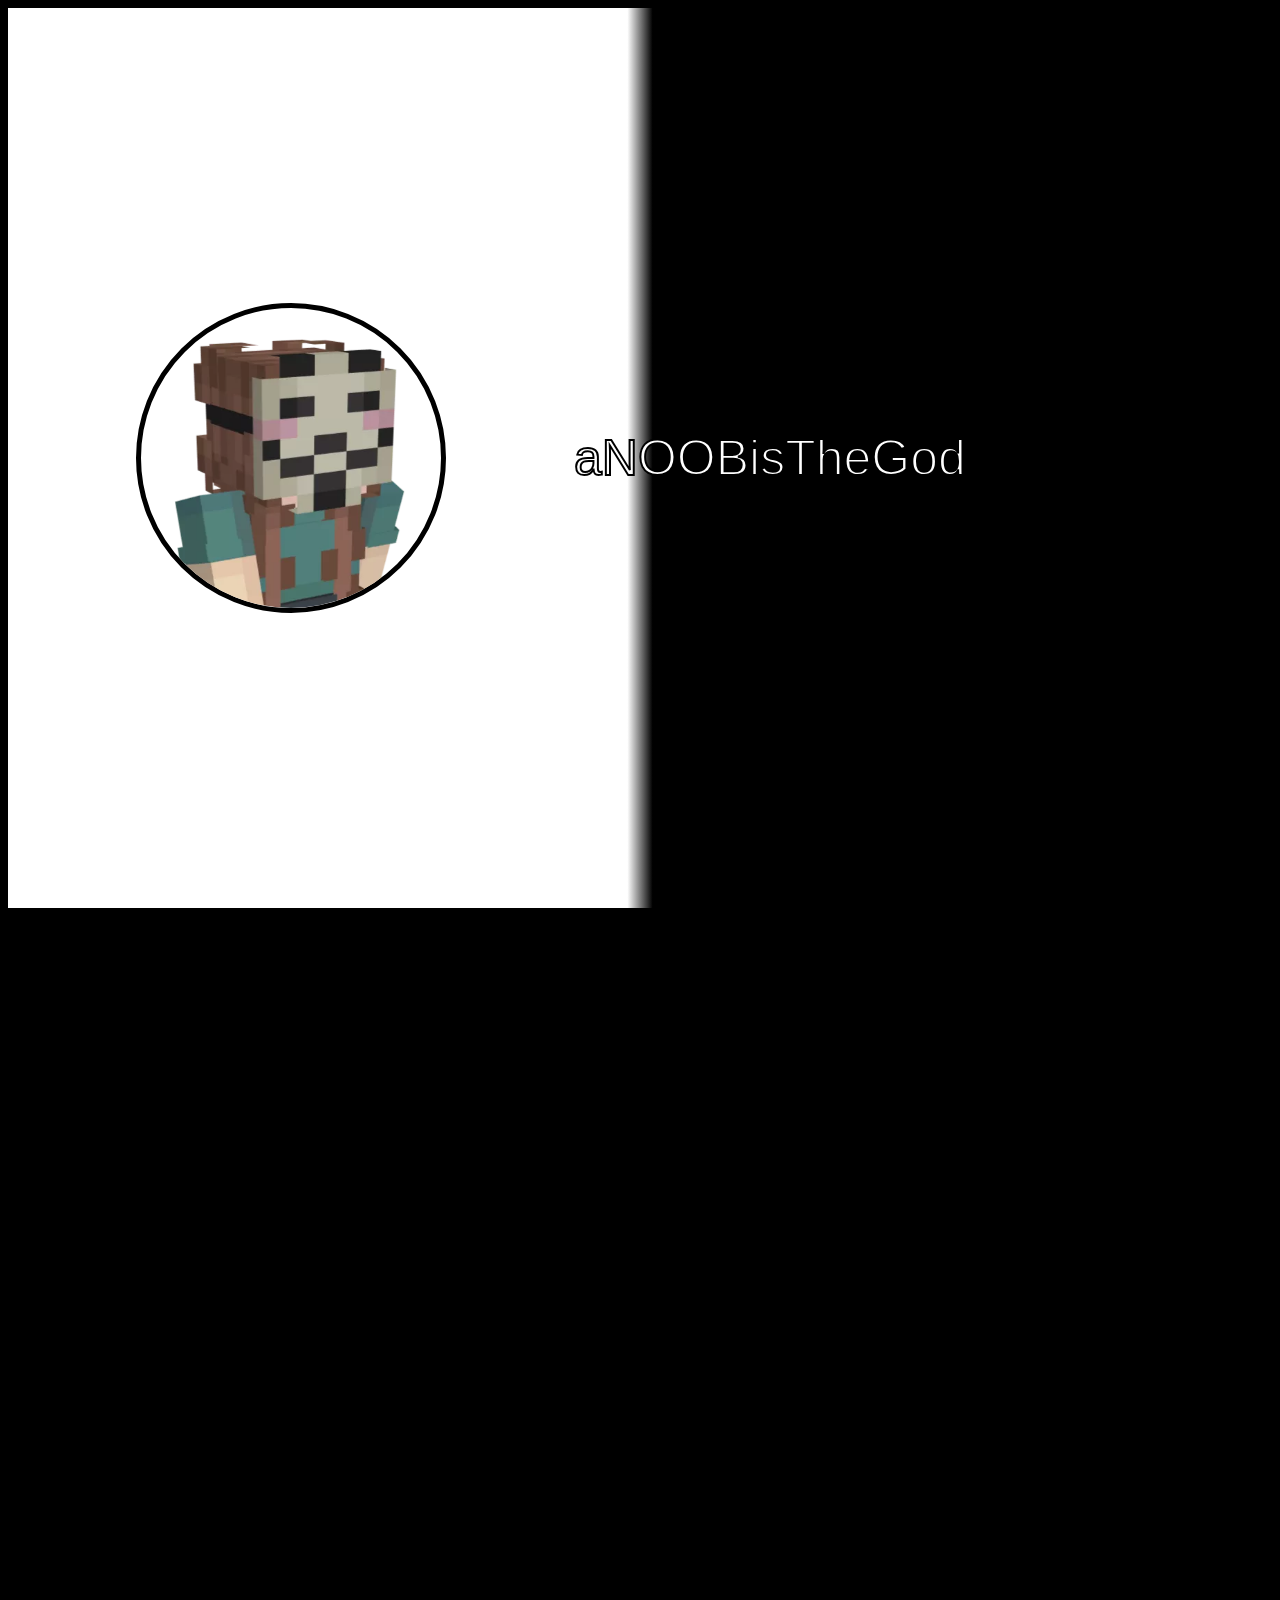
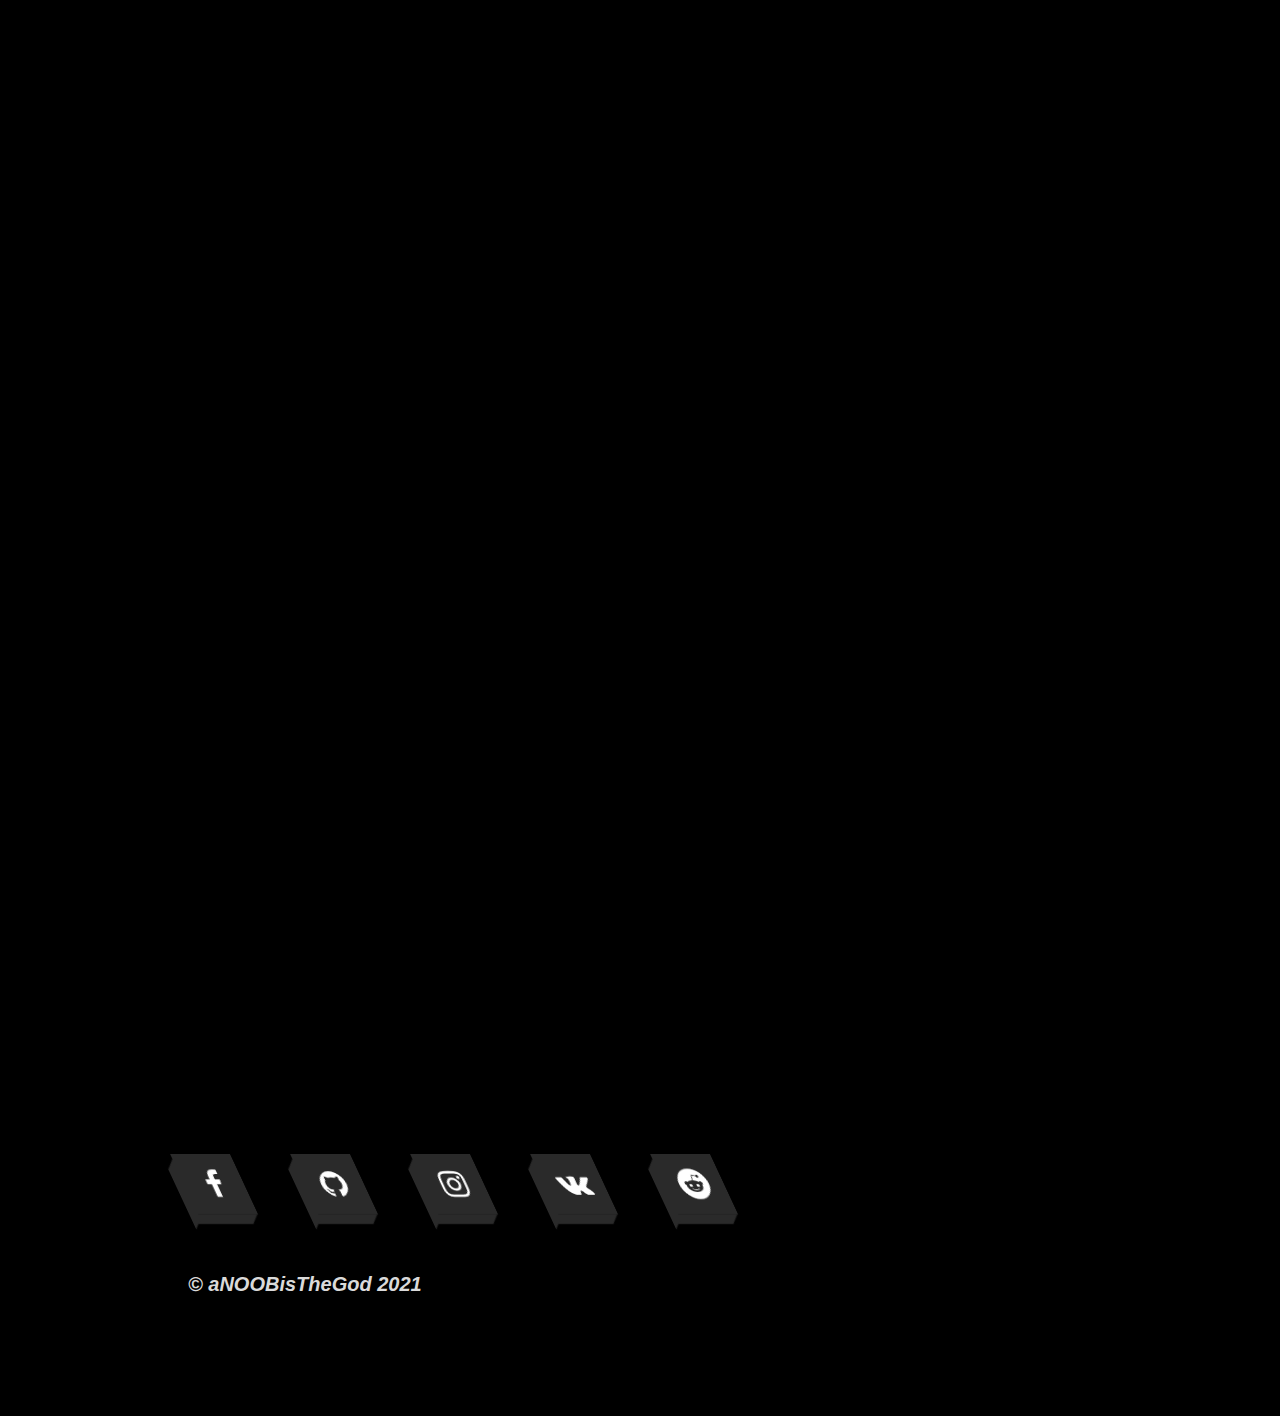
<file: index.html>
<!DOCTYPE html>
<html>
<head>
	<title>self.page</title>
	<link rel="stylesheet" type="text/css" href="./styles/newstyles.css">
	<link rel="icon" type="image" href="https://cdn.discordapp.com/attachments/888456385254260757/904365260641828909/image.png">
  <meta name="keywords" content="anoobis, aNOOBis, development, website, site, something, anubis, aNOOBisTheGod">
</head>
<body>
	<header class="header">
		<img src="./styles/images/avatar.png" class = 'main-image'>
		<div class='name'>aNOOBisTheGod</div>
    <canvas id="canvas1"></canvas>
	</header>
	<section class="section">
		<div class="fade-in title">Some info about me:</div>
		<div class="fade-in simple-text">
			I have pre-professional music education<br>
			I'm really keen on walking across the streets and think about life and my future plans<br>
			Also it seems to me  that I'm quite bad student cause I have bad marks in chemistry and math<br>
			I'm really shy, irresponsible, annoying and selfish<br>
			And I'm quite stupid so I can talk with my friends and comrades about IT or education<br>
      Oh and also im bad at English(cause my native is Russian)<br>
			Of course I like programming and spend doing it most of my free time<br>
			I really enjoy to create projects like this website and something like it (u can view my projects on github↓)<br>
			I really like to do it with someone, but most of my friends doesn't even know how to create functions in Python and don't want to learn,
			so I have no partners to create cooperative projects and that's quite sad because do something with somebody is better than do it alone...<br>
			I know 5 programming languages: JS (with HTML and CSS), GO(I'm not really good at it), C++, Dart(with Flutter) and Python❤️<br>
		</div>
		<div class="fade-in title">So let me show u some of my projects:</div>
		<div class="card discord fade-in" target="_blank" onclick = "document.location.href = './projects/discord.html';">discord bot</div>
		<div class="card telegram fade-in" target="_blank" onclick = "document.location.href = './projects/telegram.html';">telegram bot</div>
		<div class="card flutter fade-in" target="_blank" onclick = "document.location.href = './projects/flutter.html';">flutter app</div>
		<div class="card pyqt fade-in" target="_blank" onclick = "document.location.href = './projects/pyqt.html';">PyQt app</div>
    <div class="fade-in title">SCHOOL PROJECTS NOW</div>
    <!-- <div class="fade-in title">Presentations:</div>
    <div class="card flutter fade-in" target="_blank" onclick = "document.location.href = './presentations/okruzhnost_apollona.html';">Окружность Аполлония</div>
    <div class="fade-in title">Random projects:</div>
    <div class="card flutter fade-in" target="_blank" onclick = "document.location.href = './like_projects/starodum/starodum.html';">Гимназия 171</div> -->
	</section>
	<footer class=footer>
	<ul> 
    <li>
      <a href="https://www.facebook.com/vasiliy.novozhilov.5/" target="_blank">
        <span></span>
        <span></span>
        <span></span>
        <span></span>
        <span class="fa fa-facebook"></span>
      </a> 
    </li>
    <li>
      <a href="https://github.com/aNOOBisTheGod" target="_blank">
        <span></span>
        <span></span>
        <span></span>
        <span></span>
        <span class="fa fa-github"></span>
      </a> 
    </li>
    <li>
      <a href="www.instagram.com/anoobis5/tagged" target="_blank">
        <span></span>
        <span></span>
        <span></span>
        <span></span>
        <span class="fa fa-instagram"></span>
      </a> 
    </li>
    <li>
      <a href="https://vk.com/dehlordifiniltrihlormetilmethan" target="_blank">
        <span></span>
        <span></span>
        <span></span>
        <span></span>
        <span class="fa fa-vk"></span>
      </a> 
    </li>
    <li>
      <a href="https://www.reddit.com/user/aNOOBisTheGod" target="_blank">
        <span></span>
        <span></span>
        <span></span>
        <span></span>
        <span class="fa fa-reddit"></span>
      </a> 
    </li>
  </ul>  
  <p class='footer-text'>&copy; aNOOBisTheGod 2021</p>
	</footer>
<script src="script.js"></script>
</body>
</html>
</file>
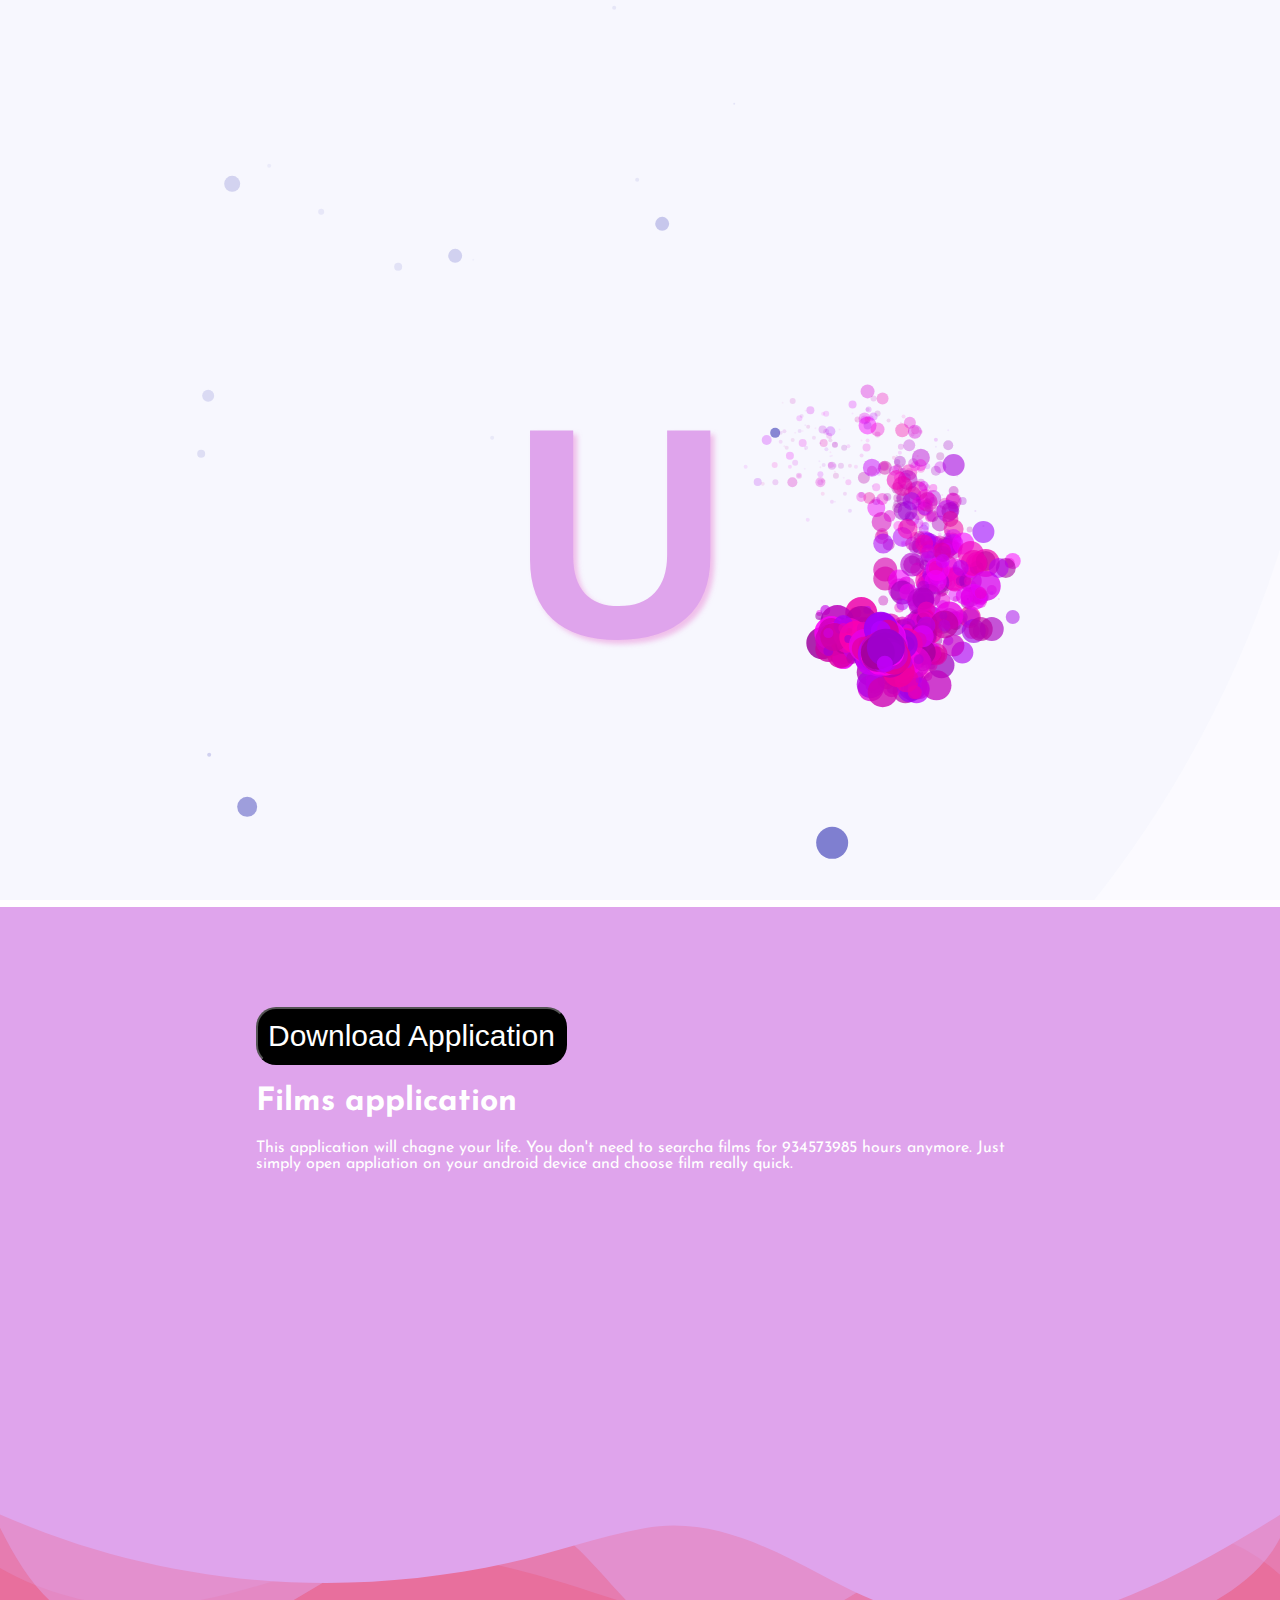
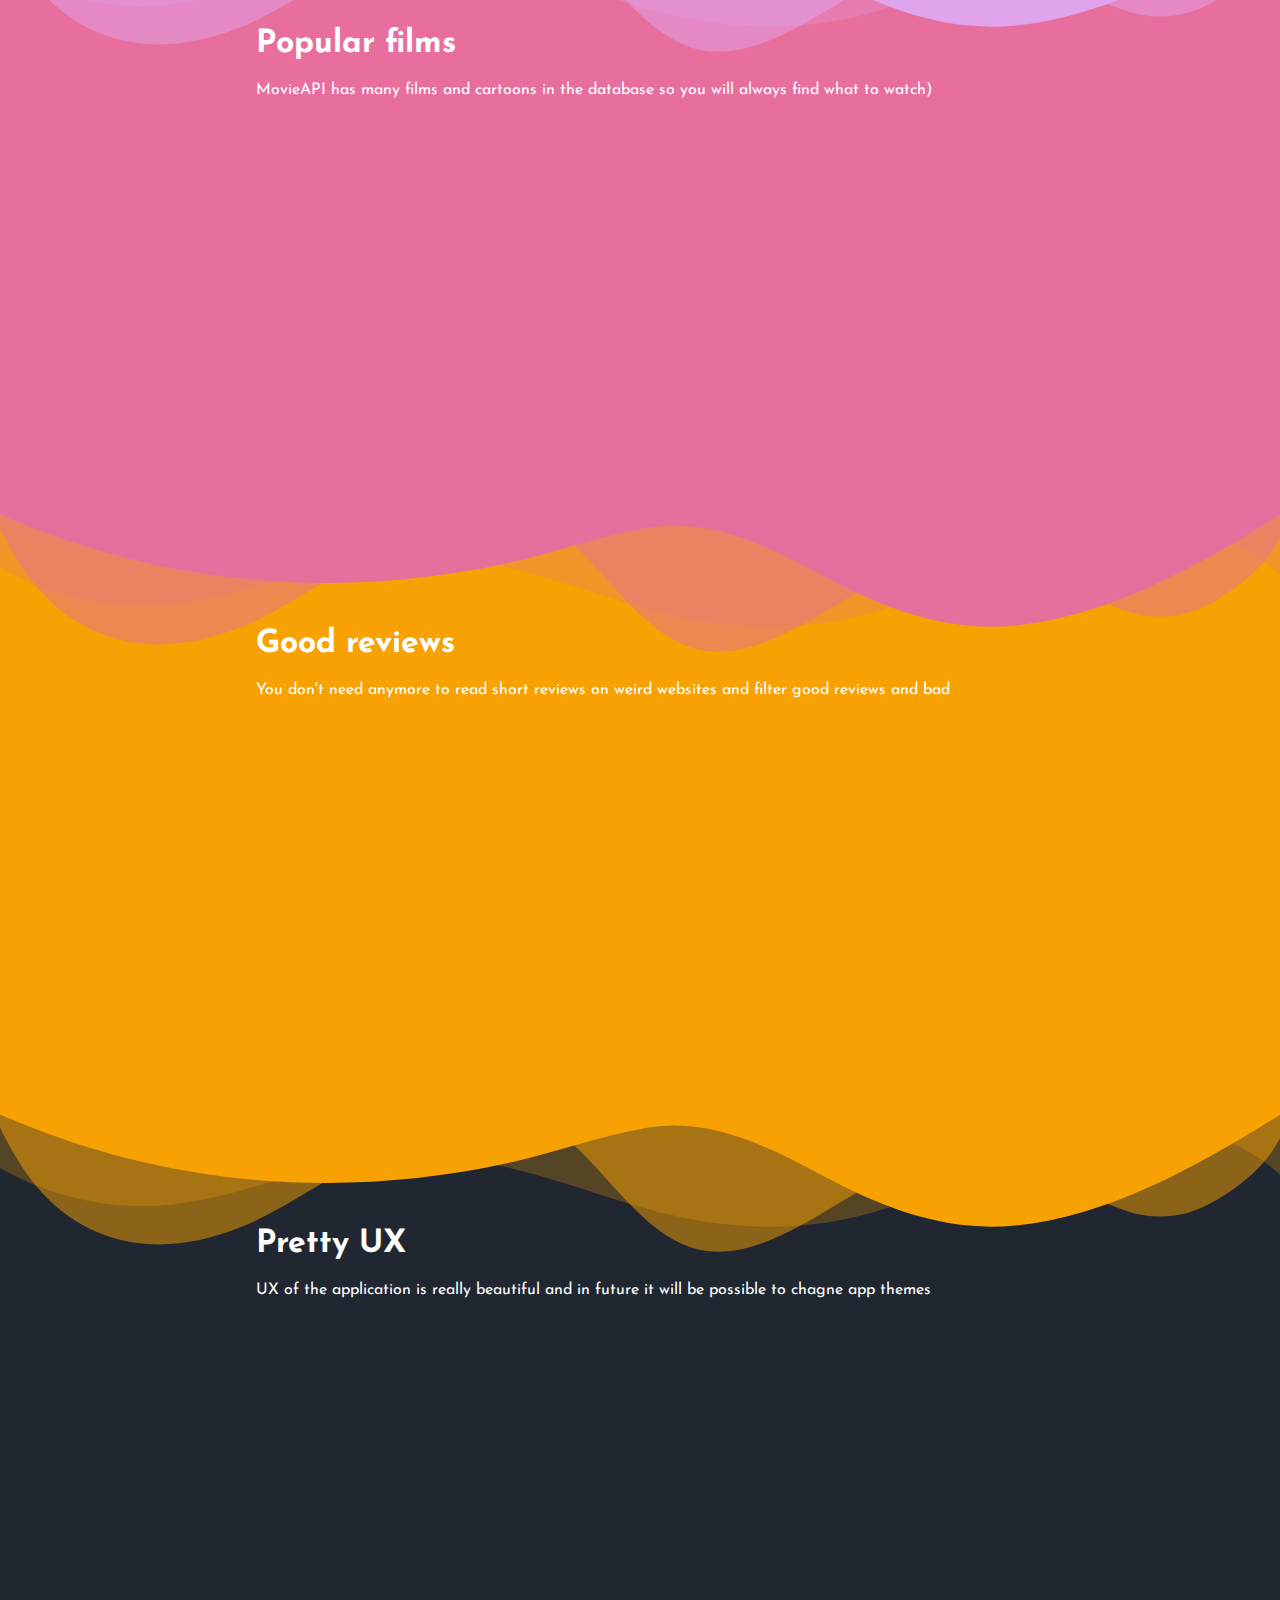
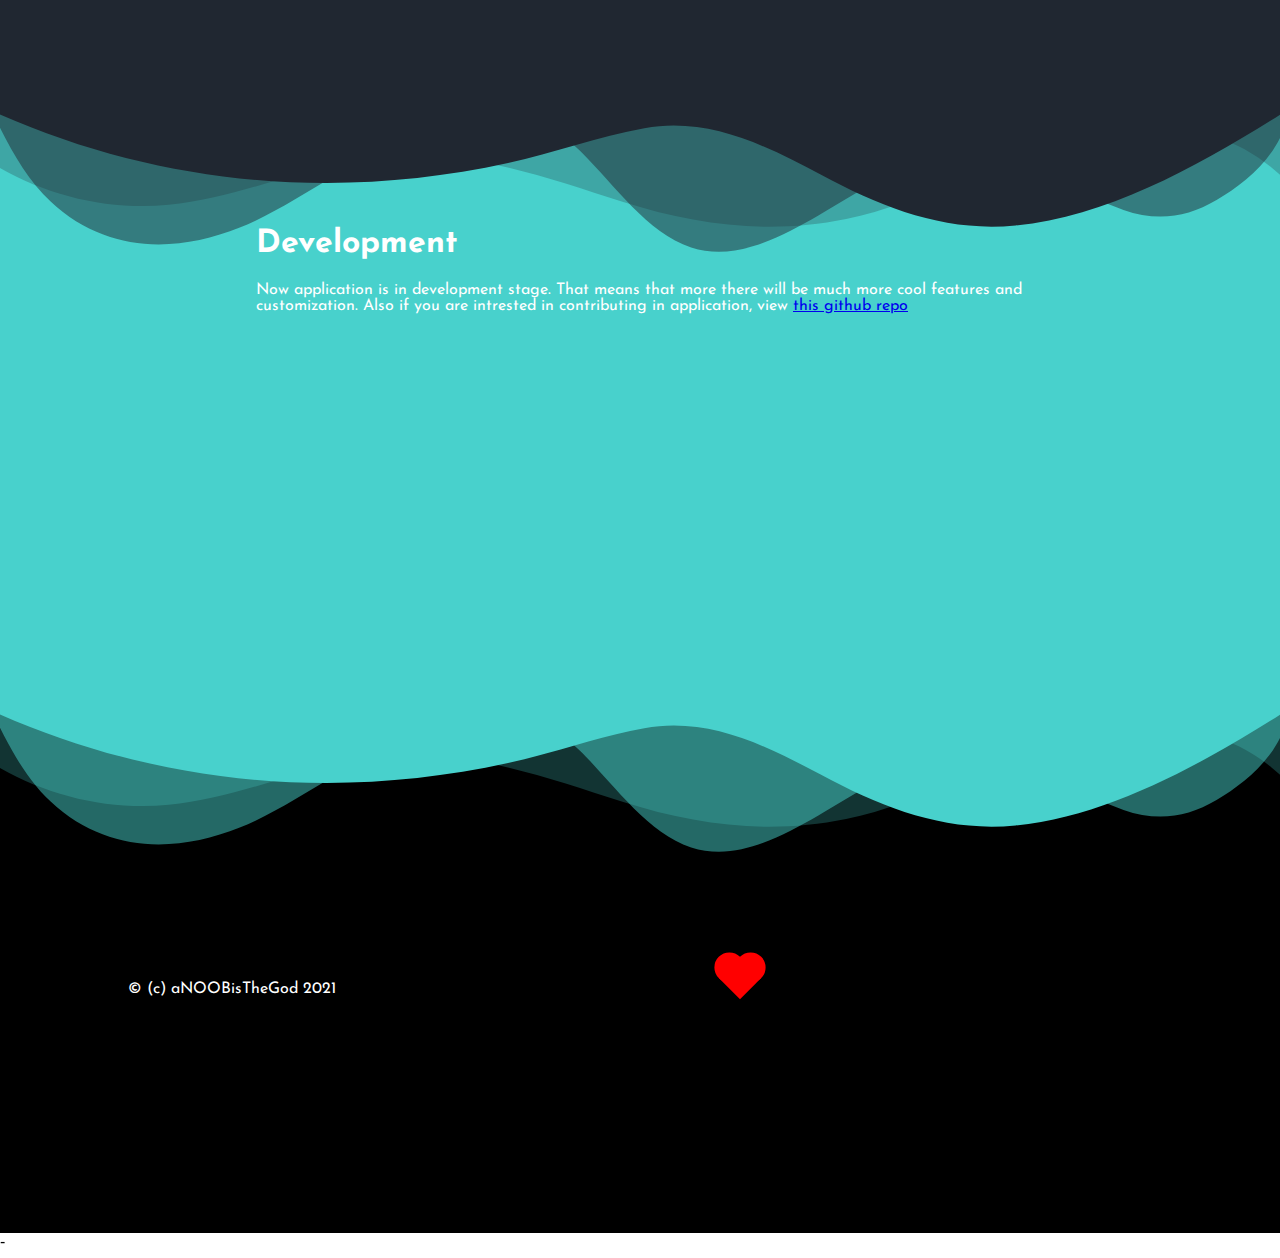
<file: megaunicorns/index.html>
<!DOCTYPE html>
<html>
<head>
    <title>MegaUnicorns</title>
    <link rel="stylesheet" type="text/css" href="styles.css">
    <link rel="preconnect" href="https://fonts.googleapis.com">
<link rel="preconnect" href="https://fonts.gstatic.com" crossorigin>
<link href="https://fonts.googleapis.com/css2?family=Josefin+Sans&family=Roboto+Mono:wght@100&display=swap" rel="stylesheet">
</head>
<body>
    <header>
        <h1 class='U unselectable' onclick="themechange(innerWidth / 2, innerHeight / 2)">U</h1>
        <canvas id='canvas1'></canvas>
    </header>
    <section class="pink">
        <form method="get" action="app-release.apk">
            <button type="submit" class="downloader">Download Application</button>
        </form>
        <h1>Films application</h1>
        <p>This application will chagne your life. You don't need to searcha films for 934573985 hours anymore.
            Just simply open appliation on your android device and choose film really quick.
        </p>
        <div class="curve"></div>
    </section>
    <section class="red">
        <div class="wave wavepink">
            <svg data-name="Layer 1" xmlns="http://www.w3.org/2000/svg" viewBox="0 0 1200 120" preserveAspectRatio="none">
                <path d="M0,0V46.29c47.79,22.2,103.59,32.17,158,28,70.36-5.37,136.33-33.31,206.8-37.5C438.64,32.43,512.34,53.67,583,72.05c69.27,18,138.3,24.88,209.4,13.08,36.15-6,69.85-17.84,104.45-29.34C989.49,25,1113-14.29,1200,52.47V0Z" opacity=".25" class="shape-fill"></path>
                <path d="M0,0V15.81C13,36.92,27.64,56.86,47.69,72.05,99.41,111.27,165,111,224.58,91.58c31.15-10.15,60.09-26.07,89.67-39.8,40.92-19,84.73-46,130.83-49.67,36.26-2.85,70.9,9.42,98.6,31.56,31.77,25.39,62.32,62,103.63,73,40.44,10.79,81.35-6.69,119.13-24.28s75.16-39,116.92-43.05c59.73-5.85,113.28,22.88,168.9,38.84,30.2,8.66,59,6.17,87.09-7.5,22.43-10.89,48-26.93,60.65-49.24V0Z" opacity=".5" class="shape-fill"></path>
                <path d="M0,0V5.63C149.93,59,314.09,71.32,475.83,42.57c43-7.64,84.23-20.12,127.61-26.46,59-8.63,112.48,12.24,165.56,35.4C827.93,77.22,886,95.24,951.2,90c86.53-7,172.46-45.71,248.8-84.81V0Z" class="shape-fill"></path>
            </svg>
        </div>
        <h1>Popular films</h1>
        <p>MovieAPI has many films and cartoons in the database so you will always find what to watch)</p>
    </section>
    <section class="orange">
        <div class="wave wavered">
            <svg data-name="Layer 1" xmlns="http://www.w3.org/2000/svg" viewBox="0 0 1200 120" preserveAspectRatio="none">
                <path d="M0,0V46.29c47.79,22.2,103.59,32.17,158,28,70.36-5.37,136.33-33.31,206.8-37.5C438.64,32.43,512.34,53.67,583,72.05c69.27,18,138.3,24.88,209.4,13.08,36.15-6,69.85-17.84,104.45-29.34C989.49,25,1113-14.29,1200,52.47V0Z" opacity=".25" class="shape-fill"></path>
                <path d="M0,0V15.81C13,36.92,27.64,56.86,47.69,72.05,99.41,111.27,165,111,224.58,91.58c31.15-10.15,60.09-26.07,89.67-39.8,40.92-19,84.73-46,130.83-49.67,36.26-2.85,70.9,9.42,98.6,31.56,31.77,25.39,62.32,62,103.63,73,40.44,10.79,81.35-6.69,119.13-24.28s75.16-39,116.92-43.05c59.73-5.85,113.28,22.88,168.9,38.84,30.2,8.66,59,6.17,87.09-7.5,22.43-10.89,48-26.93,60.65-49.24V0Z" opacity=".5" class="shape-fill"></path>
                <path d="M0,0V5.63C149.93,59,314.09,71.32,475.83,42.57c43-7.64,84.23-20.12,127.61-26.46,59-8.63,112.48,12.24,165.56,35.4C827.93,77.22,886,95.24,951.2,90c86.53-7,172.46-45.71,248.8-84.81V0Z" class="shape-fill"></path>
            </svg>
        </div>
        <h1>Good reviews</h1>
        <p>You don't need anymore to read short reviews on weird websites and filter good reviews and bad</p>
    </section>
    <section class='black'>
        <div class="wave waveorange">
            <svg data-name="Layer 1" xmlns="http://www.w3.org/2000/svg" viewBox="0 0 1200 120" preserveAspectRatio="none">
                <path d="M0,0V46.29c47.79,22.2,103.59,32.17,158,28,70.36-5.37,136.33-33.31,206.8-37.5C438.64,32.43,512.34,53.67,583,72.05c69.27,18,138.3,24.88,209.4,13.08,36.15-6,69.85-17.84,104.45-29.34C989.49,25,1113-14.29,1200,52.47V0Z" opacity=".25" class="shape-fill"></path>
                <path d="M0,0V15.81C13,36.92,27.64,56.86,47.69,72.05,99.41,111.27,165,111,224.58,91.58c31.15-10.15,60.09-26.07,89.67-39.8,40.92-19,84.73-46,130.83-49.67,36.26-2.85,70.9,9.42,98.6,31.56,31.77,25.39,62.32,62,103.63,73,40.44,10.79,81.35-6.69,119.13-24.28s75.16-39,116.92-43.05c59.73-5.85,113.28,22.88,168.9,38.84,30.2,8.66,59,6.17,87.09-7.5,22.43-10.89,48-26.93,60.65-49.24V0Z" opacity=".5" class="shape-fill"></path>
                <path d="M0,0V5.63C149.93,59,314.09,71.32,475.83,42.57c43-7.64,84.23-20.12,127.61-26.46,59-8.63,112.48,12.24,165.56,35.4C827.93,77.22,886,95.24,951.2,90c86.53-7,172.46-45.71,248.8-84.81V0Z" class="shape-fill"></path>
            </svg>
        </div>
        <h1>Pretty UX</h1>
        <p>UX of the application is really beautiful and in future it will be possible to chagne app themes</p>
    </section>
    <section class="green">
        <div class="wave waveblack">
            <svg data-name="Layer 1" xmlns="http://www.w3.org/2000/svg" viewBox="0 0 1200 120" preserveAspectRatio="none">
                <path d="M0,0V46.29c47.79,22.2,103.59,32.17,158,28,70.36-5.37,136.33-33.31,206.8-37.5C438.64,32.43,512.34,53.67,583,72.05c69.27,18,138.3,24.88,209.4,13.08,36.15-6,69.85-17.84,104.45-29.34C989.49,25,1113-14.29,1200,52.47V0Z" opacity=".25" class="shape-fill"></path>
                <path d="M0,0V15.81C13,36.92,27.64,56.86,47.69,72.05,99.41,111.27,165,111,224.58,91.58c31.15-10.15,60.09-26.07,89.67-39.8,40.92-19,84.73-46,130.83-49.67,36.26-2.85,70.9,9.42,98.6,31.56,31.77,25.39,62.32,62,103.63,73,40.44,10.79,81.35-6.69,119.13-24.28s75.16-39,116.92-43.05c59.73-5.85,113.28,22.88,168.9,38.84,30.2,8.66,59,6.17,87.09-7.5,22.43-10.89,48-26.93,60.65-49.24V0Z" opacity=".5" class="shape-fill"></path>
                <path d="M0,0V5.63C149.93,59,314.09,71.32,475.83,42.57c43-7.64,84.23-20.12,127.61-26.46,59-8.63,112.48,12.24,165.56,35.4C827.93,77.22,886,95.24,951.2,90c86.53-7,172.46-45.71,248.8-84.81V0Z" class="shape-fill"></path>
            </svg>
        </div>
        <h1>Development</h1>
        <p>Now application is in development stage. That means that more there will be much more cool features and customization. Also if you are intrested in contributing in application, view <a href="https://github.com/aNOOBisTheGod/MoviesApp">this github repo</a></p>
    </section>
    <footer>
        <div class="wave wavegreen">
            <svg data-name="Layer 1" xmlns="http://www.w3.org/2000/svg" viewBox="0 0 1200 120" preserveAspectRatio="none">
                <path d="M0,0V46.29c47.79,22.2,103.59,32.17,158,28,70.36-5.37,136.33-33.31,206.8-37.5C438.64,32.43,512.34,53.67,583,72.05c69.27,18,138.3,24.88,209.4,13.08,36.15-6,69.85-17.84,104.45-29.34C989.49,25,1113-14.29,1200,52.47V0Z" opacity=".25" class="shape-fill"></path>
                <path d="M0,0V15.81C13,36.92,27.64,56.86,47.69,72.05,99.41,111.27,165,111,224.58,91.58c31.15-10.15,60.09-26.07,89.67-39.8,40.92-19,84.73-46,130.83-49.67,36.26-2.85,70.9,9.42,98.6,31.56,31.77,25.39,62.32,62,103.63,73,40.44,10.79,81.35-6.69,119.13-24.28s75.16-39,116.92-43.05c59.73-5.85,113.28,22.88,168.9,38.84,30.2,8.66,59,6.17,87.09-7.5,22.43-10.89,48-26.93,60.65-49.24V0Z" opacity=".5" class="shape-fill"></path>
                <path d="M0,0V5.63C149.93,59,314.09,71.32,475.83,42.57c43-7.64,84.23-20.12,127.61-26.46,59-8.63,112.48,12.24,165.56,35.4C827.93,77.22,886,95.24,951.2,90c86.53-7,172.46-45.71,248.8-84.81V0Z" class="shape-fill"></path>
            </svg>
        </div>
        &copy; (c) aNOOBisTheGod 2021
        <div class="heart" onclick="
        console.log('Heart Pressed!🥰'); music.play();"></div>
    </footer>
<script src="script.js"></script>-
<script src="changetheme.js"></script>
<script src="other.js"></script>
</body>
</html>
</file>
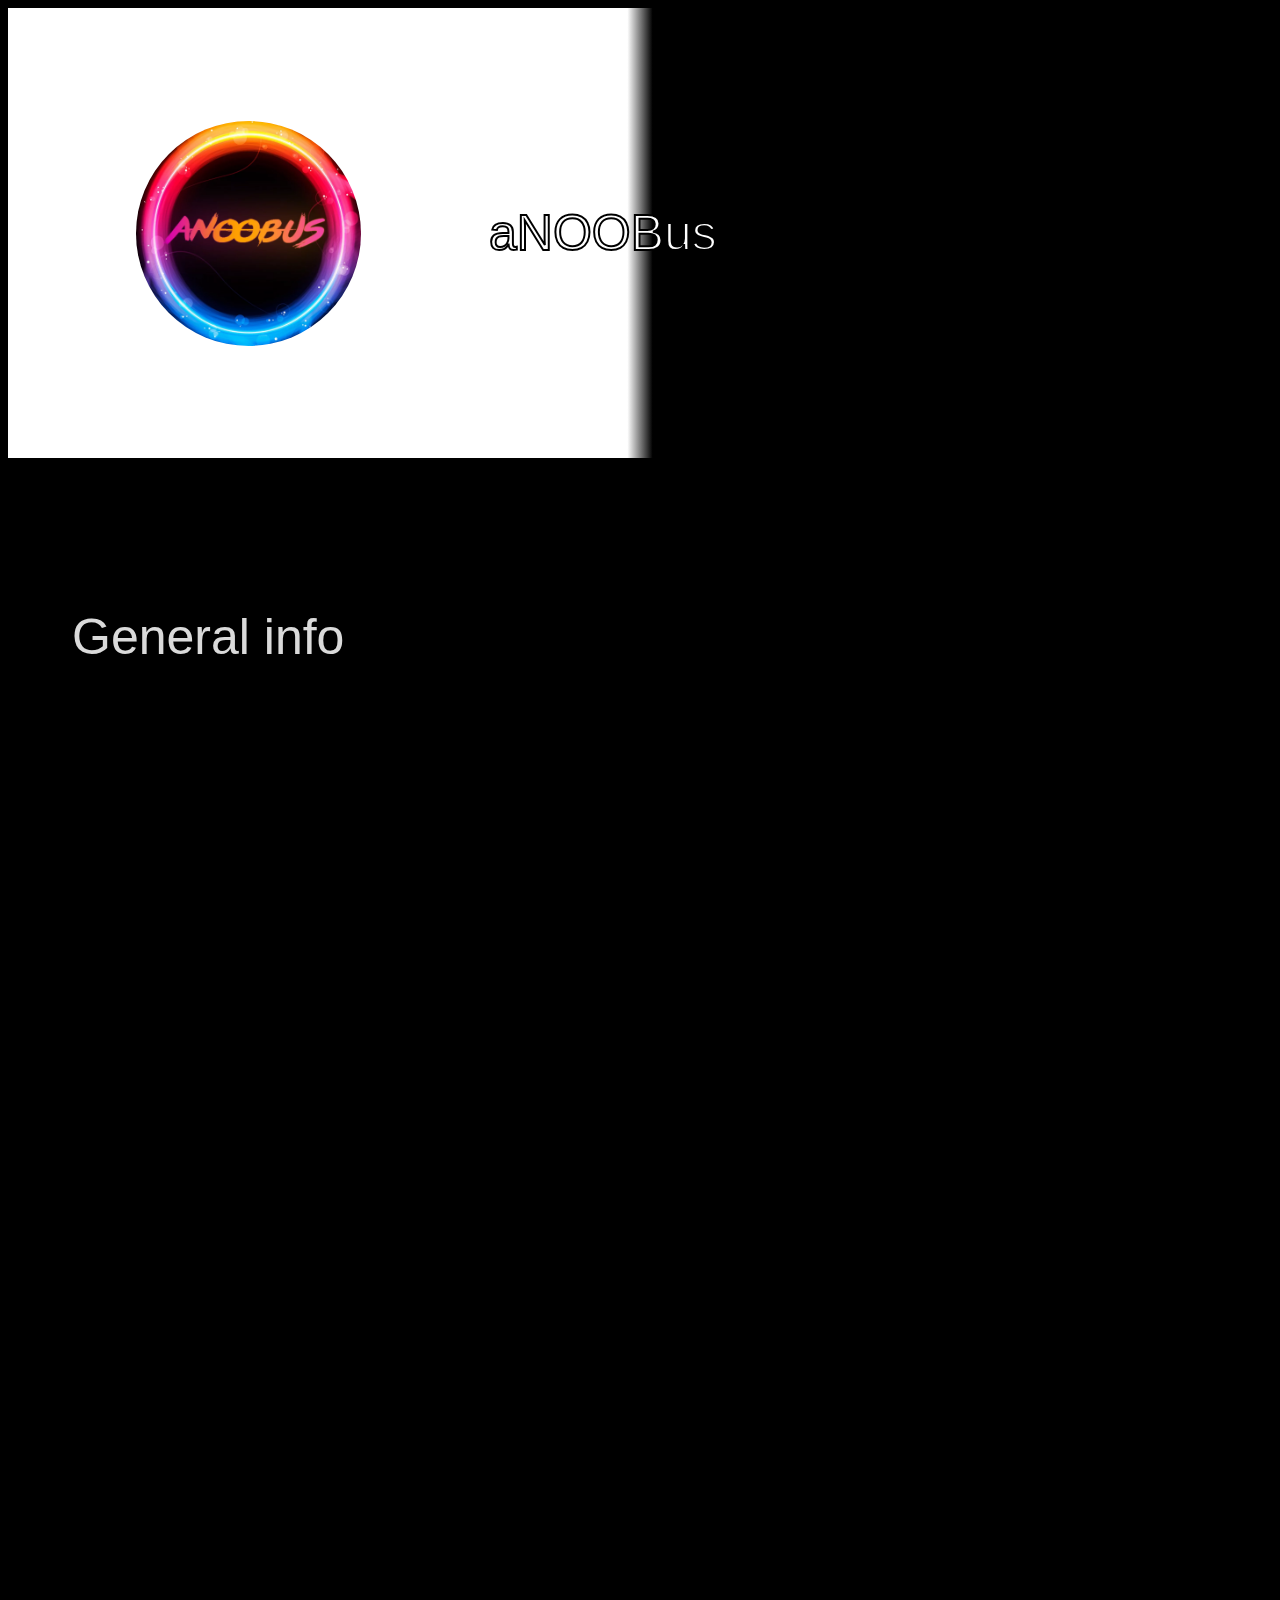
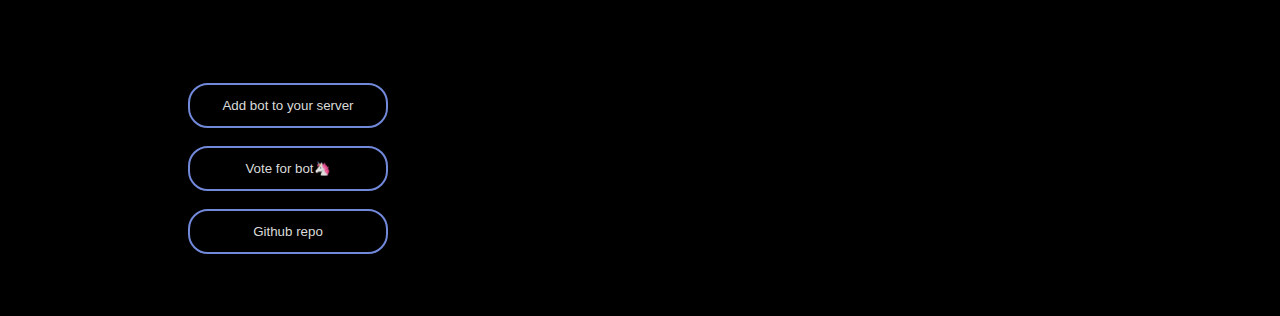
<file: projects/discord.html>
<!DOCTYPE html>
<html>
<head>
	<title>aNOOBus</title>
	<link rel="icon" type="image" href="../styles/images/bot_av.png">
	<link rel="stylesheet" type="text/css" href="projectstyle.css">
</head>
<body>
	<header class=header>
		<img src="../styles/images/bot_av.png" class=main-image>
		<div class="name">aNOOBus</div>
		<canvas id="canvas1"></canvas>
	</header>
	<section class="section">
		<div class='fade-in title'>General info</div>
		<div class="fade-in simple-text">
			It's quite simple discord bot with a lot of new features like slash-commands and discord components<br>
			aNOOBus is hosted on Heroku so there aren't any issues with connections.
			 There can be issues with databses cause I use free cloud database with 100MB limit so it can just disappear in any time)<br>
		</div>
		<div class='fade-in title'>Bot itself</div>
		<div class="fade-in simple-text">
			There are a lot of features in the bot(not), it has 4 categories in it:
			<li>Moderation(no explanation needed)</li>
			<li>Fun(Commands like punch, kill, hug)</li>
			<li>Slash-commands(In that category there are all commands that r comfortable to use like slahs-commands)</li>
			<li>Filters(Command that can upgrade image)</li>
		</div>
		<div class='fade-in title'>Now about commands</div>
		<div class="fade-in simple-text">
			Here I will make an examples with the best commands from each category, u can view all of them by typing
			"!!help"(u need to send message) or "/"(and just view bot slash-commands), so here we go:<br>
			<div class="commands discord">
			<div class="command-title">Moderation:</div>
			!!createjoins {category name} - creates voice channel that will create private voice channels(like voicemaster), but 
			aNOOBus will give channel owner permissions to manage channel as he want, voicemaster doesn't have that feature
			<div class="dividor"></div>
			!!setlogs {channel name} - will set server logs to mentioned channel
			<div class="dividor"></div>
			</div>
			<div class="commands discord">
			<div class="command-title">Fun:</div>
			!!action {mention} - bot will send list of actions that u can do with member(like hug, kiss, etc)
			<div class="dividor"></div>
		</div>
		<div class="commands discord">
				<div class="command-title">/Slahs-Commands</div>
			/gradient {rgb code of color 1} {rgb code of color 2} opttional:{rgb code of color 3} - 
			will generate gradient from given colors
				<div class="dividor"></div>
			/chemist {1st element} {2nd element} - will solve chemistry equation(sum of 2 elements)
				<div class="dividor"></div>
		</div>
		<div class="commands discord">
			<div class="command-title">Filters:</div>
			!!filter {image} - bot will ask what to do with image and implement chosen filter on image
			<div class="dividor"></div>
		</div>
		</div>
	</section>
	<footer class = 'footer'>
		<button class="project discord" onclick="window.location.href = 'https://discord.com/oauth2/authorize?client_id=869569078153576499&permissions=8&scope=bot%20applications.commands';">Add bot to your server</button>
		<button class="project discord"  onclick="window.location.href = 'https://top.gg/bot/869569078153576499/vote';">Vote for bot🦄</button>
		<button class="project discord"  onclick="window.location.href = 'https://github.com/aNOOBisTheGod/upgraded-discord-bot';">Github repo</button>
	</footer>
<script src="../script.js"></script>
</body>
</html>
</file>
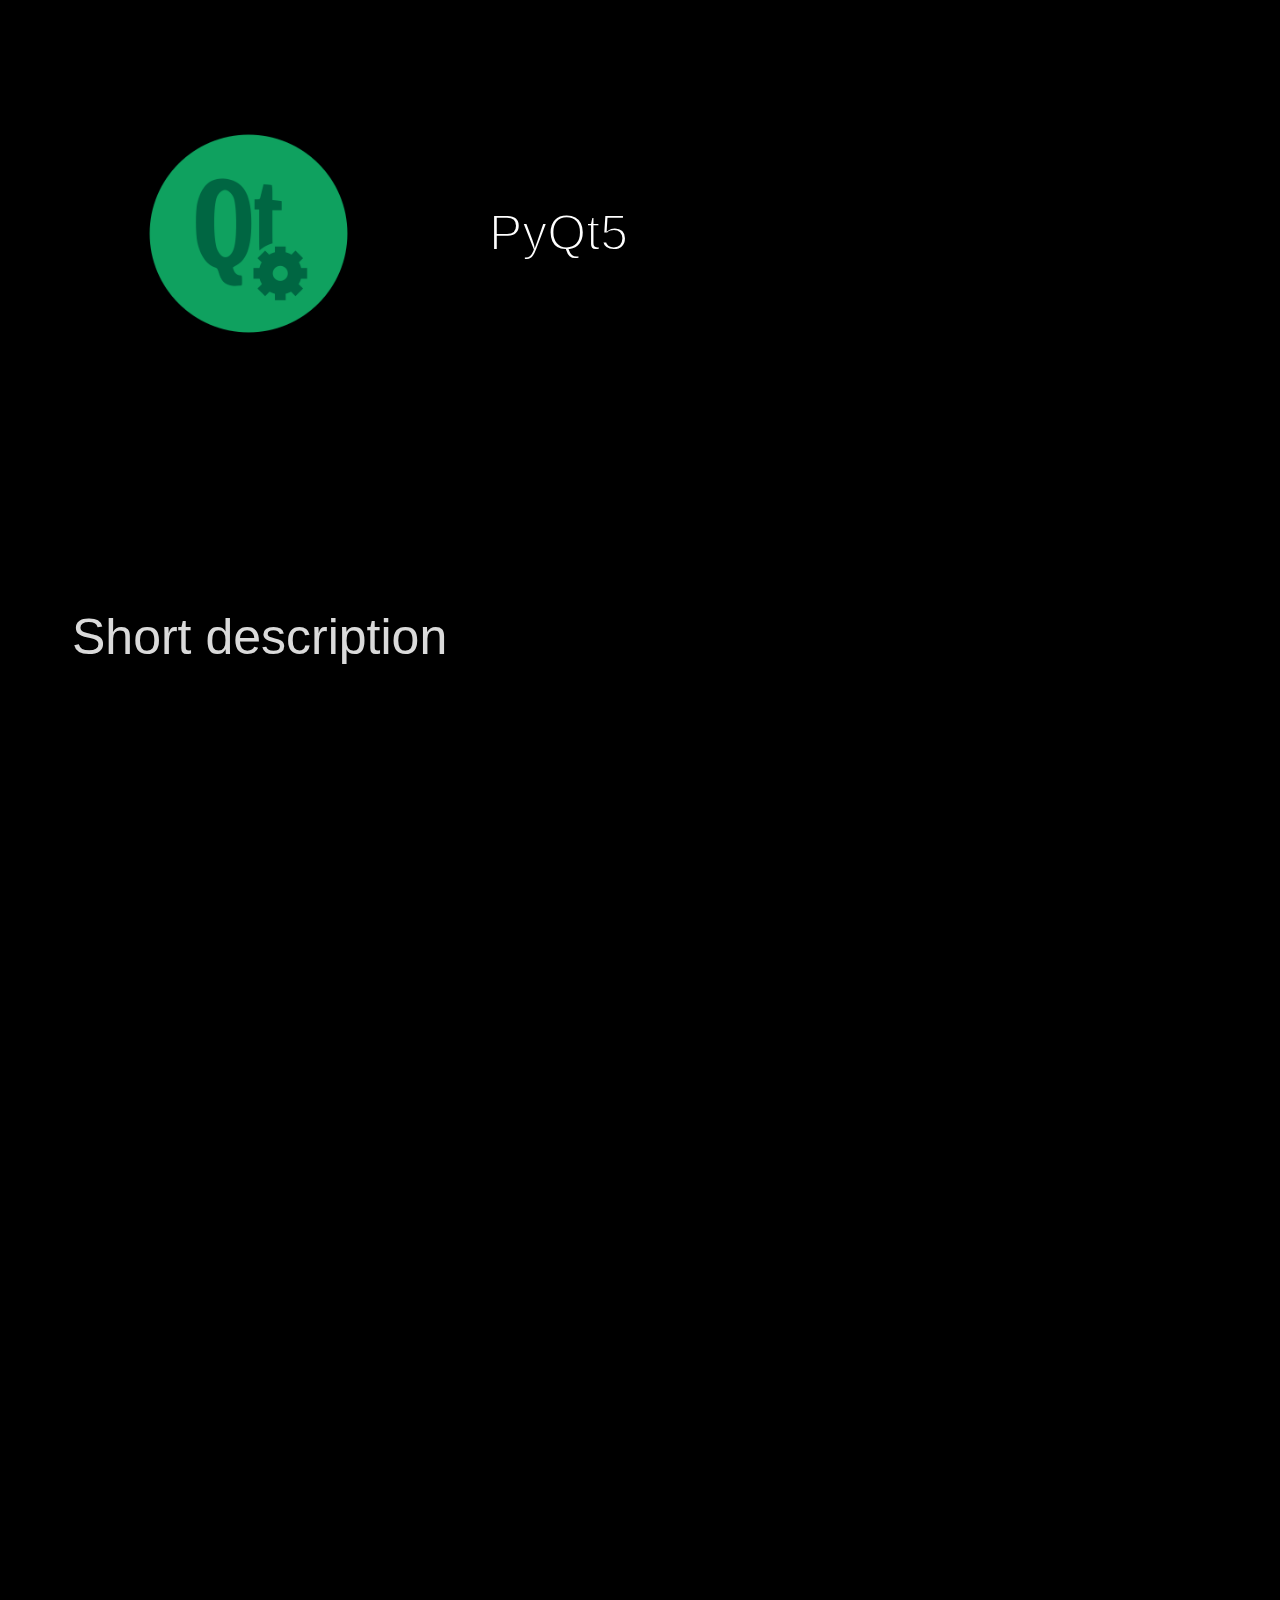
<file: projects/pyqt.html>
<!DOCTYPE html>
<html>
<head>
	<title>PyQt5</title>
	<link rel="icon" type="image" href="../styles/images/pyqticon.png">
	<link rel="stylesheet" type="text/css" href="projectstyle.css">
</head>
<body>
	<header class=header>
		<img src="../styles/images/pyqticon.png" class=main-image>
		<div class="name">PyQt5</div>
	</header>
	<section class="section">
		<div class='fade-in title'>Short description</div>
		<div class="fade-in simple-text">
			Actually it's a project from yandex lyceum<br>
			I had no idea abou projects so I just took my rng app and turned it into pyqt app<br>
			So features in there are like same as in rng app so read about it first<br>
		</div>
		<div class='fade-in title'>Here I will tell u what did I add and what did I remove:</div>
		<div class="fade-in simple-text">
		<div class="commands pyqt">
			<div class="command-title">Nearly full theme customisation</div>
			There is NO customisation cause there is qt and its really hard to customize so I decided not to do it.
			<div class="dividor"></div>
		</div>
		<div class="commands pyqt">
			<div class="command-title">Randomisator</div>
			There is no randomisator cause idea of the app is to create helper for school and in school u don't need ot generate random numbers so I removed them
			<div class="dividor"></div>
		</div>
		<div class="commands pyqt">
				<div class="command-title">Math IT and Chemistry</div>
				In Math I added graphics builder and button that will do os.system('calc') and it will open standart windows calc)<br>
				In IT and chemistry there r no changes
				<div class="dividor"></div>
		</div>
		<div class="commands pyqt">
			<div class="command-title">Updates</div>
			I don't think I will update this app cause Qt in comparison with flutter is nothing cause u can use flutter like everywhere and for
			PyQt u need pc and some Python libraries(idk how to convert my app to .exe)
			<div class="dividor"></div>
		</div>
		<div class='fade-in title'>Russian presentation:</div>
		<div class="presentation fade-in">
			<div class="command-title">ТЗ:</div>
			Создать небольшой проект на pyqt, в котором будут полезные функции по таким предметам как:<br>
			Химия<br>
			Алгебра<br>
			Информатика<br>
			<div class='dividor'></div>
			Будет 4 экрана:<br>
			Навигационная панель со всеми экранами и базой данных, в которой будут отображаться айпишники тех, кто заходил в приложение и время захода(начальный экран)<br>
			С химическими фичами(уравнение реакций и цепочка реакций, при создании можно использовать парсер)<br>
			С алгеброй(основные фичи по типу НОД, НОК, среднее арифметическое; построение графика; решалками нескольких типов уравнений)<br>
			С информатикой(в основном операции с переводами в разные системы счисления и сами переводы)<br>
			По возможности все компилируется в .exe файл(не работает ввиду того, что на гит тупо нелья большие файлы заливать)<br>
		</div>
		<div class="presentation fade-in">
			<div class="command-title">Пояснительная записка:</div>
			При запуске приложение мы видим главный экран:
			<img src="../styles/images/1st_screen.jpg" class='presentation-image'><br>
			1 - Кнопка выхода<br>
			2 - Таблица с айпишниками и датами входа в приложение(ф - ция добавления срабатывает каждый раз, когда пользователь открывает программу)<br>
			3 - Сектор с кнопками, открывающими соответствующие экраны<br>
			4 - ссылки, сверху - на этот сайт, снизу - на репозиторию на гитхабе<br>
			<div class='dividor'></div>
			<div class="command-title">Теперь про сами экраны:</div>
			Экран с информатикой:<br>
			<img src="../styles/images/IT-screen.jpg" class='presentation-image'><br>
			Посередине написана глубогомысленная цитата на языке JavaScript<br>
			Рассмотрим то, что выше цитаты:<br>
			В поле "Number to convert:" вносится число, а в поле base of "converted number:" - система счисления этого числа<br>
			В поле "Base to convert:" вносится система счисления, в которую Вы хотите перевести число<br>
			При нажатии на кнопку "Solve" в поле "Result" появится Ваше число, но уже в заданной системе счисления<br>
			Теперь посмотрим вниз:<br>
			B поля "Number 1" и "Number 2" вводятся числа и в полях "System of number 1" и "System of number 2" воодятся системы счисления соответствующих чисел<br>
			В поле "operation" вводится операция, которую Вы хотите совершить с этими числами<br>
			В поле "system of result" выбирается система счисления для результата операции<br>
			При нажатии на кнопку "Solve" выведется результат заданной операции в заданной системе счисления
			<div class='dividor'></div>
			Экран с химией:<br>
			<img src="../styles/images/chemistry.jpg" class='presentation-image'><br>
			Тут все весьма просто:<br>
			Сверху текстовые поля, в которые вводятся элементы, при нажатии на кнопку в поле "Result" появится 
			правильный ответ на уравнение 1 элемент + 2 элемент = ?<br>
			Все уравнения записываются в текстовик, поэтому если Вам недо будет что-то заново решить, можно посмотреть там<br>
			Чуть ниже располагается поле ввода, куда нужно ввести цепочку превращений, по нажатии на кнопку, программа выдаст превращения, которые
			смогла найти<br>
			Цепочки с результатами записываются в базу данных<br>
			Также есть приложенная таблица менделеева, которую не очень хорошо видно, поэтому можно перейти по ссылке и посмотреть ее в увеличенном виде<br>
			Для экономии времени и нервных клеток, все две функции сделаны с помощью технологии веб парсинга(то бишь прога подключается к браузеру и 
			крадет определенные данные с сайта), поэтому скорее всего не будет работать без подключения к интернету
			<div class='dividor'></div>
			Экран с математикой:<br>
			<img src="../styles/images/math.jpg" class='presentation-image'><br>
			Дисклеймер: тут все работает неплохо, но если значения в пределах разумного, с огромными может крашится и выдвавать ошибки, где это возможно,
			я постарался ограничить это, но получилось не везде. И еще, поля, для которых указанно, что ввод должен быть простой, он действительно должен быть простой, иначе могут быть неверные данные(например, если строить гр-к x ** 0.5)<br>
			<div class='dividor'></div>
			Тут все также предельно просто, сверху располагаются поля, котоыре решают уравнения, в первое нужно вводить наипростейшее уравнение
			с неизвестной - x(это важно), в остальные - только коэфиценты a, b и с<br>
			Ниже находется текстовое поле, в которое можно ввести простою функцию(парабола/гипербола и т п) и при нажатии на кнопку откроется диалог с графиком<br>
			График строется с помощью модуля mathplotlib, этот модуль довольно популярен и реализация построения графиков там довольно прикольная, поэтому
			вставил именно его<br>
			Ниже справа находятся умная цитата, а еще ниже - кнопка, которая прописывает в консоль: "calc" и отркывает калькулятор<br>
			Слева же находятся поля вода с простейшими ф-циями, тут интерфейс довольно понятный, в объяснениях не нуждается
			<div class='dividor'></div>
			<div class="command-title">Интерфейс</div>
			у экранов может меняться, могут быть добавленны новые фичи, но если я не упомянул об это сдесь, значит фича слишком простая, чтоб ее разбирать
		</div>
		Презентация:
		<div class="presentation fade-in">
			<div class="command-title">Немного о истории создания:<br></div>
			 В 8 классе у меня начался такой предмет как химия, не сказал бы, что очень сложный, но довольно неприятный и надо много учить,
			 тогда я уже увлекался программированием и однажды зимой я подумал, а можно ли попробовать сделать что-то вроде автоматического решателя химии?<br>
			 Тогда основным видом заданий были цепочки превращений и обычные уравнения химических реакций<br>
			 Оказалось, что да, можно, первой версией этой программы было что-то волшебное, программа, в которую нужно было вбить уравнения реакции, через модуль selenium открывала браузер, вбивала на сайте нужные данные и делала скриншоты страниц, можно было уйти пить чай, прийти, и вот уже все уравнения решены, осталось только переписать, это довольно сильно сокращало время деланья домашки(просто с гуглом ~10 минут, так - ~6)<br>
			 Затем программа улучшилась и стала работать через модуль requests и вместо скриншотов данные выводились в консоль или записывались в текстовик, но уже не нужно было сидеть с открытым браузером, время не уменьшилось, но стало красивее<br>
			 Но и на этом я не остановился, этим летом я изучил основы ЯП dart и его фреймворка Flutter для создания кросплатформенных приложений, тогда я подумал, что было бы прикольно, если б у меня в телефоне была некая шпаргалка по всем предметам, которую можно довольно быстро открыть и, если понадобится, сделать то, о чем не принято говорить в современном обществе<br>
			 Тогда я перенес мою химическую прогу на другой язык и она обросла функциями из других предметов, таких как математика и информатика<br>
			 Это было довольно удобно и я мог быстро считать что понадобится, не заходя в интернет<br>
			 Это довольно удобно, и когда речь зашла про проект на десктопы, первое, что пришло мне в голову - переделать приложение(хотя его можно было просто скомпилировать под комп).<br>
			 <div class="command-title">Теперь небольшие ворпосы, которые у кого-то могли возникнуть:<br></div>
			 Почему же тогда не взять и просто скомпилировать само приложение в exe файл и не парится с созданием чего-то на PyQt?<br>
			 Я могу сказать несколько причин, почему же был смысл делать это все на PyQt:<br>
			 1. Dart раз в 5 сложнее питона<br>
			 2. В Qt гораздо удобнее позиционировать элементы, чем на Flutter'е<br>
			 3. Проект должен быть на PyQt<br>
			 4. В питоне гораздо легче добавить какую-то фичу, чем на дарте<br>
			 5. Flutter больше рассчитан на взаимодействие с телефонами, нежели с компами, с питоном все наоборот<br>
			 Зачем нужно приложение, если есть гугл и можно все нагуглить?<br>
			 1. Функции из разделов математики и информатики работают без интернета<br>
			 2. На первых страницах гугла лично мне не удалось найти калькулятора, который решил бы цепочку преварщений, были только те, которые решали бы поотдельности ее звенья<br>
			 3. К функции решения простых уравнений подключен текстовик, в который можно заглянуть в офлайн режиме и, если вы решали какое-то уравнение, то спокойно его там найдете<br>
		</div>
	</section>
	<footer class = 'footer'>
		<button class="project pyqt"  onclick="window.location.href = 'https://github.com/aNOOBisTheGod/yandex-lyceum-qt';">Github repo</button>
	</footer>
<script src="../script.js"></script>
</body>
</html>
</file>
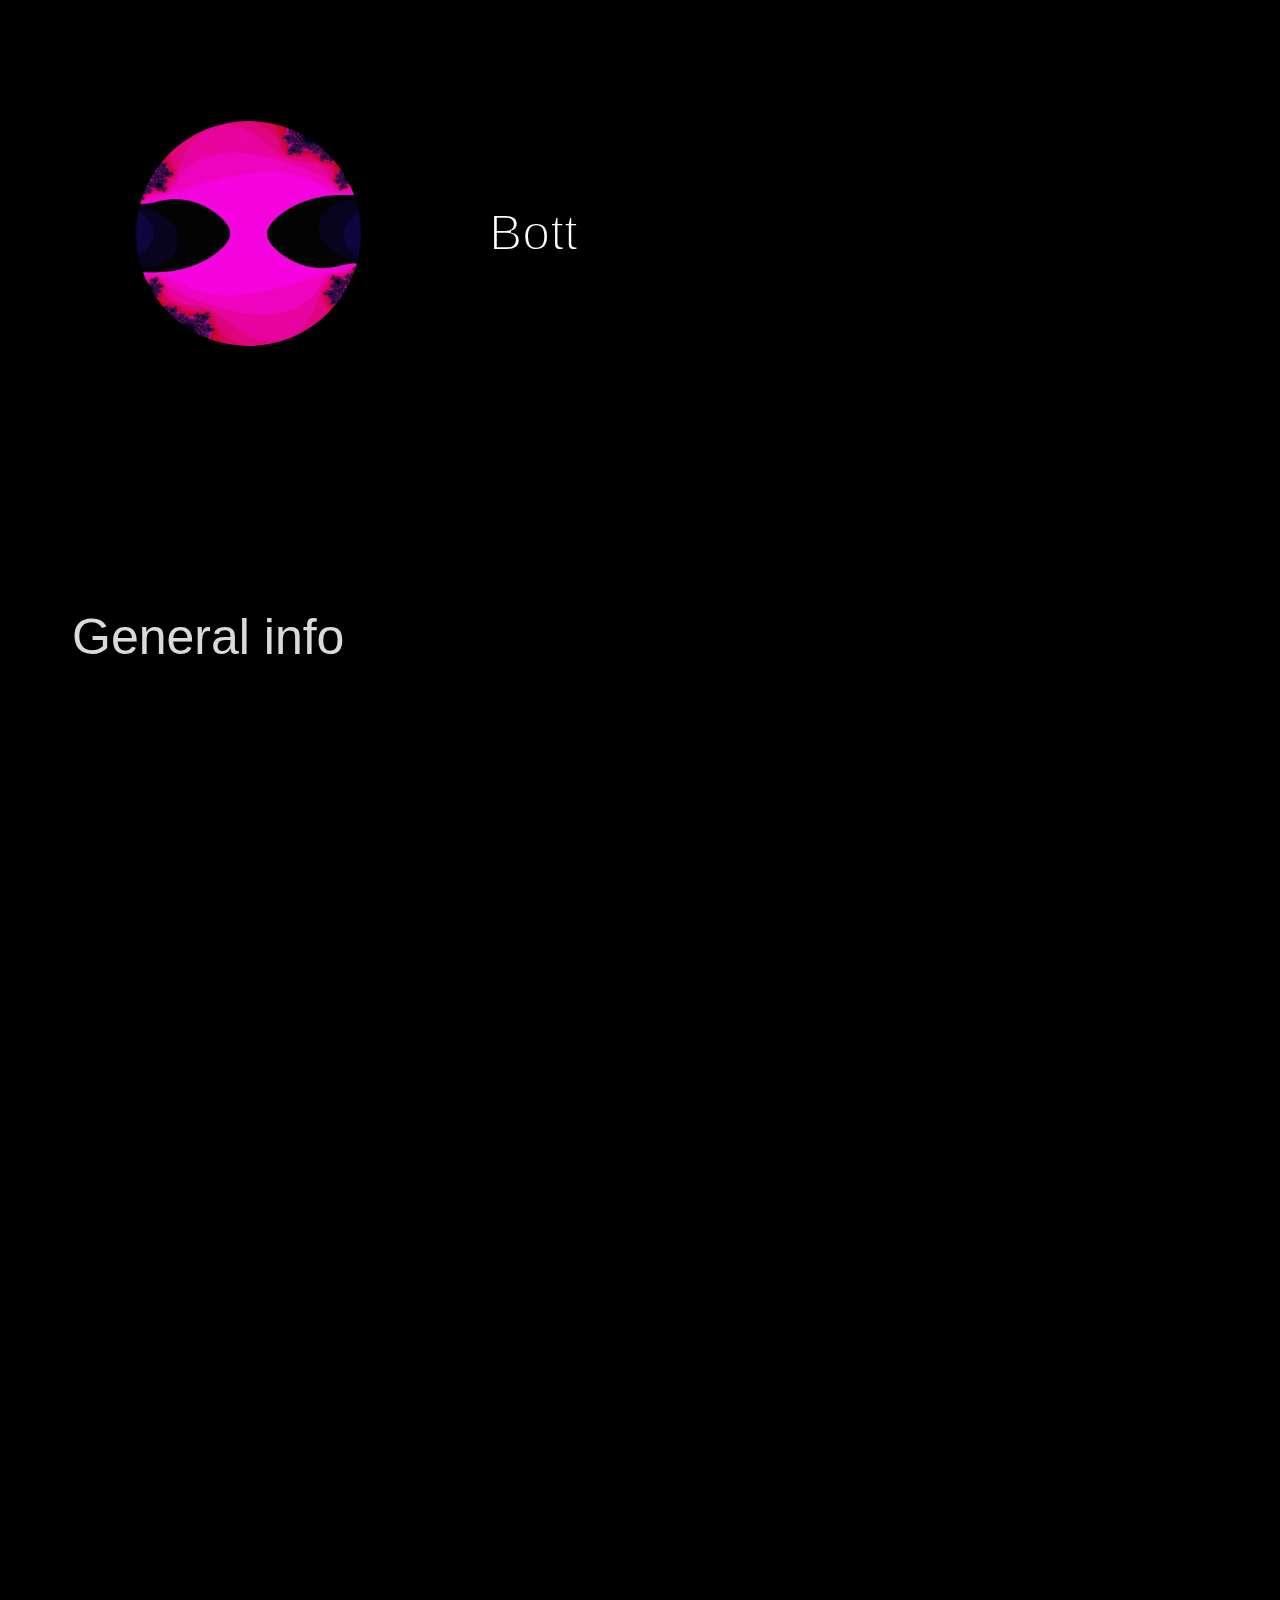
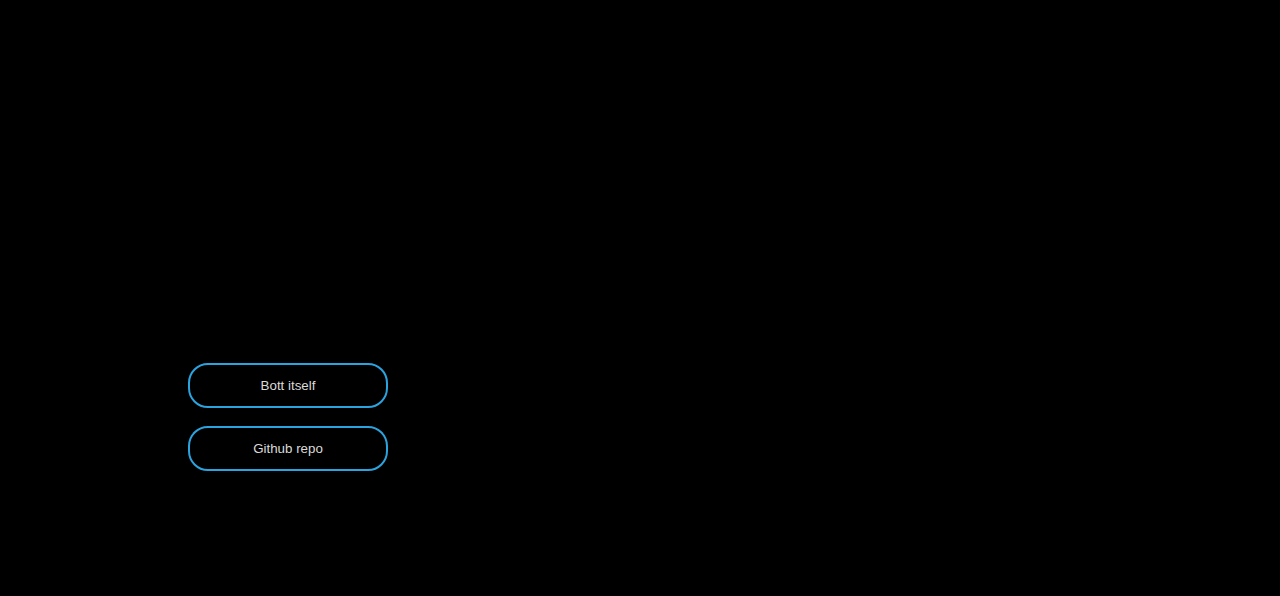
<file: projects/telegram.html>
<!DOCTYPE html>
<html>
<head>
	<title>Bott</title>
	<link rel="icon" type="image" href="../styles/images/telegram-av.jpg">
	<link rel="stylesheet" type="text/css" href="projectstyle.css">
</head>
<body>
	<header class=header>
		<img src="../styles/images/telegram-av.jpg" class=main-image>
		<div class="name">Bott</div>
	</header>
	<section class="section">
		<div class='fade-in title'>General info</div>
		<div class="fade-in simple-text">
			I made this bot just for fun when I wanted to know how to work with telegram bots.<br>
			This bot isn't hosted anywhere so it's quite useless but idk why I decided to include it in my best projects list. 
			Maybe that's bescause im stupid))<br>
			As I said I made this bot for fun, it took me like 2-3 hours, it uses Python libraries like
			requests(to solve chemistry equations) and opencv(to offence you when you sends him face))<br>
			Bot has functions like discord bot but less and I made them like in really strange way so it can works like idek<br>
		</div>
		<div class='fade-in title'>About commands</div>
		<div class="fade-in simple-text">
			There aren't much commands like in discord cause in my oppinion telegram is quite sick in functional(if compare with discord)<br>
			But here are them all(u can view them by typing /help)
			<div class="commands telegram">
				/grb - returns random black gradient
				<div class='dividor'></div>
				/grw - returns random white gradient
				<div class='dividor'></div>
				/chem [arg] [arg] - solves the chemical equation
				<div class='dividor'></div>
				/chain [some args splitted with  - returns chemist chain answer
				<div class='dividor'></div>
			</div>
			<img src='../styles/images/meme.jpg' class='meme'>
		</div>
	</section>
	<footer class = 'footer'>
		<button class="project telegram"  onclick="window.location.href = 'https://t.me/TheGodlyBot';">Bott itself</button>
		<button class="project telegram"  onclick="window.location.href = 'https://github.com/aNOOBisTheGod/easy_telegram_bot';">Github repo</button>
	</footer>
<script src="../script.js"></script>
</body>
</html>
</file>
<file: megaunicorns/styles.css>
header {
    font-size: 40px;
}
body, html{
    margin:0;
    padding:0;
    font-family: Arial;
    overflow-x: hidden;
    -webkit-user-select: none;
    -moz-user-select: none;
    -ms-user-select: none;
    user-select: none;
}

.scoller {
    overflow: scroll;
    scroll-snap-type: y mandatory;
}

.unselectable {
    -webkit-user-select: none;
    -moz-user-select: none;
    -ms-user-select: none;
    user-select: none;
}
.U {
    color: #dfa4ec;
    margin-top: 40vh;
    font-size: 300px;
    margin-left: 40vw;
    text-shadow: 4px 4px 5px rgba(236, 167, 225, .7);
    transition: all 0.3s;
    width: 0vw;
    cursor: pointer;
    
}

/* .star{
    position: absolute;
}

.star:first-child{
    margin-left: 35vw;
    color: #9eecb7;
    margin-top: 15vh;
}
.star:nth-of-type(2){
    margin-left: 50vw;
    color: #eee7b3;
    margin-top: 0vh;
}
.star:nth-of-type(3){
    margin-left: 40vw;
    color: #cbb9ef;
    margin-top: -5vh;
}
.star:nth-of-type(4){
    margin-left: 53vw;
    color: #eec6b3;
    margin-top: 20vh;
}
.star:nth-of-type(5){
    margin-left: 36vw;
    color: #b3edee;
    margin-top: 10vh;
}
.star:nth-of-type(6){
    margin-left: 37vw;
    color: #efb9c3;
    margin-top: 20vh;
}
.star:nth-of-type(7){
    margin-left: 50vw;
    color: #baefd5;
    margin-top: 25vh;
} */

.U:hover{
    color: white;
    -webkit-text-stroke-width: 4px;
    -webkit-text-stroke-color: #e86f9d;
}

#can{
    position: fixed;
    left: 0;
    top: 0;
    z-index: -1;
    font-size: 30px;
    cursor: pointer;
}


.fade-in {
    margin-left: -400px;
}

.appear{
    margin-left: 100px;
    transition: 0.5s;
}

.card{
    margin-top: 100px;
    border-radius: 20px;
    border: 2px solid;
    width: 500px;
    height: 300px;
    padding: 30px;
}

.card:first-child {
    color: #e86f9d;
    box-shadow: 4px 5px 5px rgba(232, 111, 157, 0.3);
    border-color: rgba(232,111,157, 1);

}

.card-title{
    font-size: 40px;
}

.card-text{
    font-size: 20px;
}

#canvas1 {
    position:absolute;
    top:0;
    left:0;
    width:100%;
    height:100%;
    z-index:-1;
    background: white;
}
section {
    font-family: Josefin Sans;
    color: white;
    background: #202731;
    position: relative;
    align-items: center;
    min-height: 400px;
    padding: 100px 20vw;
    scroll-snap-align: start;
}

.pink {
    background-color: #dfa4ec;
}


.red {
    background-color: #e86f9d;
    fill: #e86f9d;
}

.green {
    background-color: rgb(72, 209, 204);
    fill: rgb(72, 209, 204);
}

.orange {
    background-color: rgb(247, 161, 2);
    fill: rgb(247, 161, 2);
}

.black {
    background-color: #202731;
    fill: #202731;
}

.darkpink {
    background-color: rgb(255, 72, 0);
    fill: rgb(255, 72, 0);
}

.darkred {
    background-color: rgb(32, 31, 34);
    fill: rgb(32, 31, 34);
}

.darkorange {
    background-color: rgb(255, 0, 85);
    fill: rgb(255, 0, 85);
}

.darkblack {
    background-color: rgb(68, 59, 82);
}

.darkgreen {
    background-color: rgb(139, 60, 81);
}

/* .wavepink {
    fill: #dfa4ec;
}


.wavered {
    fill: #e86f9d;
}

.wavegreen {
    fill: rgb(72, 209, 204);
}

.waveorange {
    fill: rgb(247, 161, 2);
}

.waveblack {
    fill: #202731;
}

.darkwavepink {
    fill: rgb(255, 72, 0);
}

.darkwavered {
    fill: rgb(32, 31, 34);
}

.darkwaveorange {
    fill: rgb(255, 0, 85);
}

.darkwaveblack {
    fill: rgb(68, 59, 82);
}

.darkwavegreen {
    fill: rgb(139, 60, 81);
} */

.wave {
    position: absolute;
    top: 0;
    left: 0;
    width: 100%;
    overflow: hidden;
    line-height: 0;
}

.wave svg {
    position: relative;
    display: block;
    width: calc(100% + 1.3px);
    height: 158px;
}

.wave :nth-child(2){
    animation: kaboom 5s ease infinite;
}

.wave :first-child{
    animation: kaboom 7s ease infinite;
}

/* .wavepink :first-child{
    animation: kaboom 1s ease infinite;
}  */


@keyframes kaboom {
    0% {
        transform: scale(1);
      }
    50% {
        transform: scale(1.05);
    }
  }


footer {
    background-color: black;
    height: 30vh;
    font-family: Josefin Sans;
    color: white;
    position: relative;
    padding-top: 20vw;
    padding-left: 10vw;
}

/* .themebutton{
    transition: .5s;
    font-size: 15px;
    margin-left: 100px;
    margin-top: 30px;
    position: absolute;
    background-image: linear-gradient(45deg, rgb(150, 150, 150) 0%, rgb(200, 200, 200) 100%);
    border: 1px solid;
    border-radius: 20px;
    
}

.themebutton:hover {
    transform: scale(1.3);
    box-shadow: 4px 4px 5px rgba(236, 167, 225, .7);
    background-image: linear-gradient(45deg, rgb(192, 19, 226) 0%, rgb(117, 15, 185) 100%);
} */

.heart {
    background-color: red;
    position: relative;
    display: inline-block;
    height: 30px;
    margin: 0 10px;
    top: 0;
    transform: rotate(-45deg);
    width: 30px;
    margin-left: 30vw;
}

.heart:before,
.heart:after {
    content: "";
    background-color: red;
    border-radius: 50%;
    height: 30px;
    position: absolute;
    width: 30px;
}

.heart:before {
    top: -15px;
    left: 0;
}

.heart:after{
    left: 15px;
    top: 0;
}

.heart {
    cursor: pointer;
    animation: pulse 1s ease infinite;
}



@keyframes pulse {
    0% {
        transform: scale(1) rotate(-45deg);
      }
    25% {
        transform: scale(1.7) rotate(-45deg);
    }
    50% {
        transform: scale(2) rotate(-45deg);
    }
  }

::-webkit-scrollbar {
    width: 5px;
}

::-webkit-scrollbar-thumb {
    background-image: linear-gradient(45deg, rgb(255, 115, 0) 0%, rgb(255, 0, 0) 100%);
    border-radius: 20px;    
}

::-webkit-scrollbar-thumb:hover {
    background-color: black;
    background-image: none;
    border-radius: 20px;    
}

.downloader {
    background-color: black;
    font-size: 30px;
    color: white;
    border-radius: 20px;
    padding: 10px;
}
</file>
<file: projects/projectstyle.css>
@import "../styles/newstyles.css";


body{
	background-color: black;
	color: #dadada;
	font-family: Arial;
}

.header {
	height: 50vh;
}

.main-image {
	border: none;
	height: 25vh;
	width: 25vh;
}

.command-title {
	margin-top: 20px;
	margin-bottom: 20px;
	font-size: 37px;
}

.commands{
	border-radius: 20px;
	border-style: solid;
	margin-top: 40px;
	margin-bottom: 40px;
	padding: 30px;
	transition: all 0.5s;
}

.commands:hover{
	color: #dadada;
	transform: scale(1.02);
	transition: all 0.5s;
}

.discord:hover > .dividor {
	box-shadow: 1px 1px 10px rgba(114, 137, 218, .4);
	transition: all 0.5s;
}


.dividor {
	background-color: rgba(40, 40, 40, 0.8);
	width: 100%;
	height: 5px;
	margin-top: 20px;
	margin-bottom: 20px;
	border-radius: 5px; 
	transition: all 0.5s;
}

.project {
	width: 200px;
	height: 5vh;
	background-color: black;
	color: #dadada;
	border-radius: 20px;
	transition: 0.5s;
	cursor: pointer;
	position: absolute;
	margin-left: 20vh;
}

.project:hover {
	background-color: #1b1b1b;
	transform: scale(1.5);
}

.project:first-child {
    margin-top: 5vh;
}
.project:nth-of-type(2) {
    margin-top: 12vh;
}
.project:nth-of-type(3) {
    margin-top: 19vh;
}

.meme {
	width: 1vw;
	transition: all 0.5s;
	opacity: 0.1;
	margin-left: 10vw;
}

.meme:hover {
	opacity: 1;
	transform: scale(15);
}


.presentation {
	border-radius: 20px;
	padding: 30px;
	transition: all .3s;
	box-shadow: 10px 10px 10px rgba(65, 205, 82, .4);
	margin: 100px;
}

.presentation:hover {
	transform: scale(0.97);
	transition: all .5s;
	opacity: 1;
	color: black;
	background-image: linear-gradient(45deg, #05fa16ba 0%, #10f2f4d6 100%);
	border: none;
	box-shadow: none;
}

.presentation-image {
	margin: 30px;
	border-radius: 10px;
}
</file>
<file: styles/newstyles.css>
@import url('//maxcdn.bootstrapcdn.com/font-awesome/4.3.0/css/font-awesome.min.css');
@import "otherstyles.css";
body{
	background-color: black;
	color: #dadada;
	font-family: Arial;
}

.header{
    height: 100vh;
    background-attachment: fixed;
    display: flex;
    font-size: 70px;
    align-items: center;
    position: relative;
    color: white;
    -webkit-text-stroke-width: 2px;
	-webkit-text-stroke-color: #000;
}

.header .name .main-image {
    position: absolute;
    width: 100%;
    height: 100%;
    background: rgba(0,0,0,.6);
    z-index: 2;
}

.header h1 {
    z-index: 3;
}

.main-image{
	width: 300px;
	height: 300px;
	border-radius: 50%;
	border: 5px solid black;
	display: inline-block;
	margin-left: 10vw;
}

.name {
	margin-left: 10vw;
	display: inline-block;
	float: right;
	font-size: 50px;
}

.section{
	padding-top: 10vh;
	padding-bottom: 10vh;
	padding-left: 5vw;
	padding-right: 5vw;
}

.fade-in {
  opacity: 0;
}

.fade-in.appear {
  opacity: 1;
  transition: 0.5s;
}

.title {
	font-size: 50px;
	margin-bottom: 40px;
	margin-top: 60px;
}

.simple-text {
	font-size: 30px;
	line-height: 40px;
}

.footer{
	position: relative;
	display: flex;
	background-attachment: fixed;
	height: 30vh;
	width: 100%;
	background-image: url(./images/bg.jpg);
}

.card{
	width: 30vh;
	height: 100px;
	border-radius: 50px;
	transition: all 0.3s;
	text-align: center;
	cursor: pointer;
	line-height:100px;
	margin-top: 40px;
}

.card:hover{
	transform: scale(1.1);
	background-color: #1b1b1b;
	transition: all 0.3s;
}

.discord{
	border: 2px solid #7289da;
}

.discord:hover{
	box-shadow: 4px 4px 5px rgba(114, 137, 218, .4);
}

.flutter{
	border: 2px solid #00b4ab;
}

.flutter:hover{
	box-shadow: 4px 4px 5px rgba(0, 180, 171, .4);
}

.telegram{
	border: 2px solid #2ba3df;
}

.telegram:hover{
	box-shadow: 4px 4px 5px rgba(42, 162, 222, .4);
}

.pyqt{
	border: 2px solid #41cd52;
}

.pyqt:hover{
	box-shadow: 4px 4px 5px rgba(65, 205, 82, .4);
}

.footer-text{
	margin-left: 10vh;
	font-weight: bold;
	font-style: italic;
	font-size: 20px;
	position: absolute;
	margin-top: 15vh;
	margin-left: 20vh;
}

#canvas1 {
	position: absolute;
	top:0;
	left:0;
	width:100%;
	height:100%;
	z-index: -1;
	background: linear-gradient(to right, #FFF 49%, #000 51%);
}
</file>
